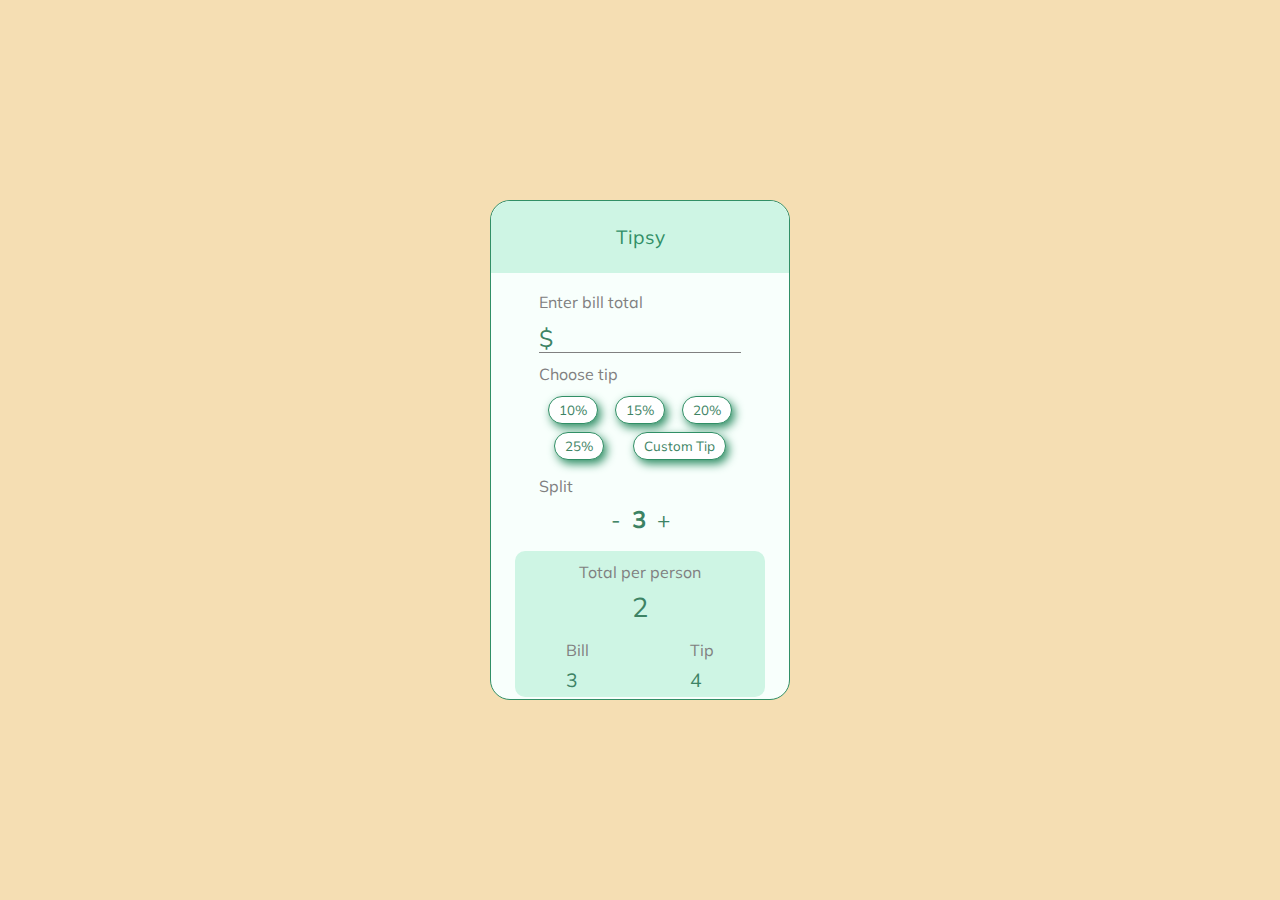
<file: tip-app/index.html>
<!DOCTYPE html>
<html lang="en">
  <head>
    <meta charset="UTF-8" />
    <meta name="viewport" content="width=device-width, initial-scale=1.0" />
    <link
      href="https://fonts.googleapis.com/css?family=Muli"
      rel="stylesheet"
    />
    <link rel="stylesheet" href="style.css" />

    <title>Tipsy</title>
  </head>
  <body>
    <header>Tipsy</header>
    <main>
      <div class="">
        <span class="label">Enter bill total</span>
        <input class="amt" type="text" name="" id="" />
        <span class="dollar">$</span>
      </div>
      <div>
        <span class="label">Choose tip</span>
        <div class="tips">
          <button>10%</button>
          <button>15%</button>
          <button>20%</button>
          <button>25%</button>
          <button>Custom Tip</button>
          <input type="text" />
        </div>
      </div>
      <div class="split">
        <span class="label">Split</span>
        <div>
          <button class="minus">-</button>
          <span class="split-num">3</span>
          <button class="plus">+</button>
        </div>
      </div>
      <div>
        <div>
          <span class="label">Total per person</span>
          <span class="total">2</span>
        </div>
        <div>
          <div>
            <span class="label">Bill</span>
            <span class="bill">3</span>
          </div>
          <div>
            <span class="label">Tip</span>
            <span class="tip">4</span>
          </div>
        </div>
      </div>
    </main>
  </body>
  <script src="index.js"></script>
</html>
</file>
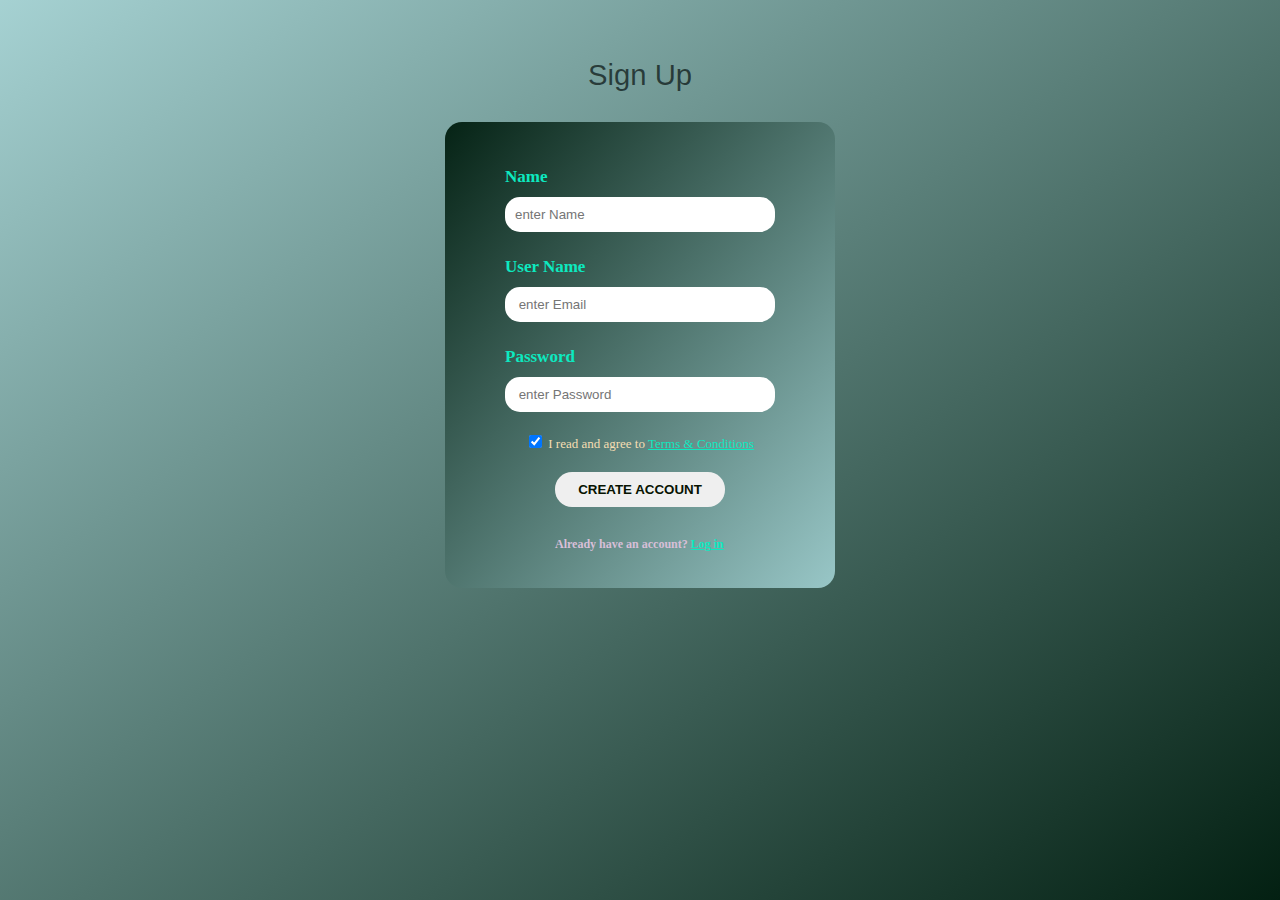
<file: signup/signUp.html>
<!DOCTYPE html>
<html lang="en">
  <head>
    <meta charset="UTF-8" />
    <meta name="viewport" content="width=device-width, initial-scale=1.0" />
    <link rel="stylesheet" href="signUp.css" />
    <script src=""></script>
  </head>

  <body>
    <div class="container">
      <div class="up">
        <h3>Sign Up</h3>
      </div>

      <form action="#">
        <div id="page">
          <label for="name"> <b> Name </b></label>
          <input
            type=" text"
            name="name"
            id="Name"
            placeholder="enter Name"
            required
          />

          <label for="Email"> <b> User Name </b></label>
          <input
            type=" text"
            name="Email"
            id="Email"
            placeholder=" enter Email"
            required
          />

          <label for="password"> <b> Password </b></label>
          <input
            type="password"
            name="password"
            id="psw"
            placeholder=" enter Password"
            maxlength="10"
            required
          />
          <!-- <br> -->
          <span class="term">
            <input
              type="checkbox"
              checked="checked"
              value="terms"
              name="check"
            />
            I read and agree to <a href="#"> Terms & Conditions</a></span
          >

          <button type="submit" id="btn">CREATE ACCOUNT</button>

          <h4>Already have an account? <a href="login.html"> Log in</a></h4>
        </div>
      </form>
    </div>
  </body>
  <script src="signUp.js"></script>
</html>
</file>
<file: tip-app/style.css>
* {
  box-sizing: border-box;
  font-family: 'Muli';
}

html {
  height: 100vh;
  display: flex;
  flex-direction: column;
  justify-content: center;
  align-items: center;
  background-color: wheat;
}

header {
  text-align: center;
  color: #318f66;
  background-color: #cef5e4;
  font-size: 1.2rem;
  padding: 1.5rem;
  margin-bottom: 0.5rem;
  border-top-left-radius: 20px;
  border-top-right-radius: 20px;
}

body {
  display: flex;
  flex-direction: column;
  justify-content: space-between;
  background-color: #f8fffc;
  border: solid 1px #318f66;
  border-radius: 20px;
  height: 500px;
  width: 300px;
  overflow: hidden;
}
main {
  display: flex;
  flex-direction: column;
  justify-content: space-between;
  flex-grow: 1;
}

.label {
  color: grey;
  padding: 0.7rem 0 0.5rem;
}

main > div {
  display: flex;
  flex-direction: column;
}
main > div:not(:last-of-type) {
  margin: 0 3rem;
}
main > div:last-of-type {
  margin: 1rem 1.5rem;
  background-color: #cef5e4;
  border-radius: 10px;
  display: flex;
  flex-direction: column;
}

main > div:last-of-type > div {
  display: flex;
  flex-direction: column;
  align-items: center;
}

main > div:last-of-type > div:last-of-type {
  display: flex;
  flex-direction: row;
  justify-content: space-around;
}

main > div:last-of-type > div:last-of-type > div {
  display: flex;
  flex-direction: column;
}

main > div:first-of-type {
  position: relative;
}
main > div:first-of-type .dollar {
  position: absolute;
  bottom: 0;
  left: 0;
  display: inline-block;
  font-size: 1.5rem;
  color: #3d8364;
}

.total,
.bill,
.tip {
  color: #3d8364;
  font-size: 1.2rem;
  padding-bottom: 5px;
}

.total {
  font-size: 1.7rem;
}

.amt {
  border: none;
  outline: none;
  border-bottom: solid 1px grey;
  font-size: 1.5rem;
  padding-left: 1.2rem;
  background-color: transparent;
  color: #3d8364;
}

.tips {
  display: flex;
  flex-wrap: wrap;
  justify-content: space-around;
  position: relative;
}

.tips > button {
  background-color: white;
  display: inline-block;
  outline: none;
  color: #3d8364;
  padding: 5px 10px;
  margin: 4px 2px;
  border: solid 1px #318f66;
  border-radius: 17px;
  box-shadow: 3px 4px 10px #318f66;
  cursor: pointer;
}

.tips > input {
  border: none;
  outline: none;
  border-bottom: solid 1px grey;
  font-size: 1.5rem;
  width: 100px;
  background-color: transparent;
  color: #3d8364;
  position: absolute;
  bottom: 0;
  right: 0;
  display: none;
}

.split > div {
  display: flex;
  margin: 0 auto;
  color: #3d8364;
}
.split > div > button {
  display: flex;
  font-size: 1.4rem;
  border: 0;
  background: transparent;
  cursor: pointer;
  outline: none;
  color: #3d8364;
}
.split > div > span {
  font-size: 1.5rem;
  margin: 0 5px;
  font-weight: bold;
}
</file>
<file: signup/signUp.css>
body {
  margin: 0;
  padding: 0;
  /* background-color:rgb(159, 206, 207); */
  background-repeat: no-repeat;
  background-attachment: fixed;
  background-image: linear-gradient(
    to bottom right,
    rgba(159, 206, 207, 0.932),
    #032012
  );
  height: 100%;
}

.container {
  display: flex;
  flex-direction: column;
  align-items: center;
  padding-top: 30px;
}

.up {
  font-family: Helvetica, Arial, sans-serif;
  font-size: 25px;
  color: #000807a8;
}

h3 {
  font-weight: 200;
}

#page {
  display: flex;
  flex-direction: column;
  /* background-color: #032012fa; */
  background-image: linear-gradient(
    to bottom right,
    #032012fa,
    rgba(159, 206, 207, 0.932)
  );
  padding: 20px 60px;
  /* margin: 2px ; */
  border-radius: 17px;
}

label {
  padding: 25px 0px 10px 0px;
  color: #0de9c0;
  font-size: 17px;
}

input {
  border-radius: 15px;
  border: none;
  padding: 10px;
  outline: none;
}

span.term {
  color: wheat;
  padding: 20px;
  font-size: 13px;
}

#btn {
  margin: 0px 50px;
  padding: 5px;
  color: #071301;
  /* background-color: rgb(171, 201, 191); */
  border-radius: 17px;
  border: none;
  width: 170px;
  height: 35px;
  font-weight: bold;
}

#btn:hover {
  background-color: rgba(69, 148, 172, 0.651);
}

h4 {
  font-size: 12px;
  color: thistle;
  padding-top: 15px;
  padding-left: 50px;
}

a {
  color: #0de9c0;
}
.check {
  background-color: #032012;
}

.error {
  border: solid 3px red !important;
}
</file>
